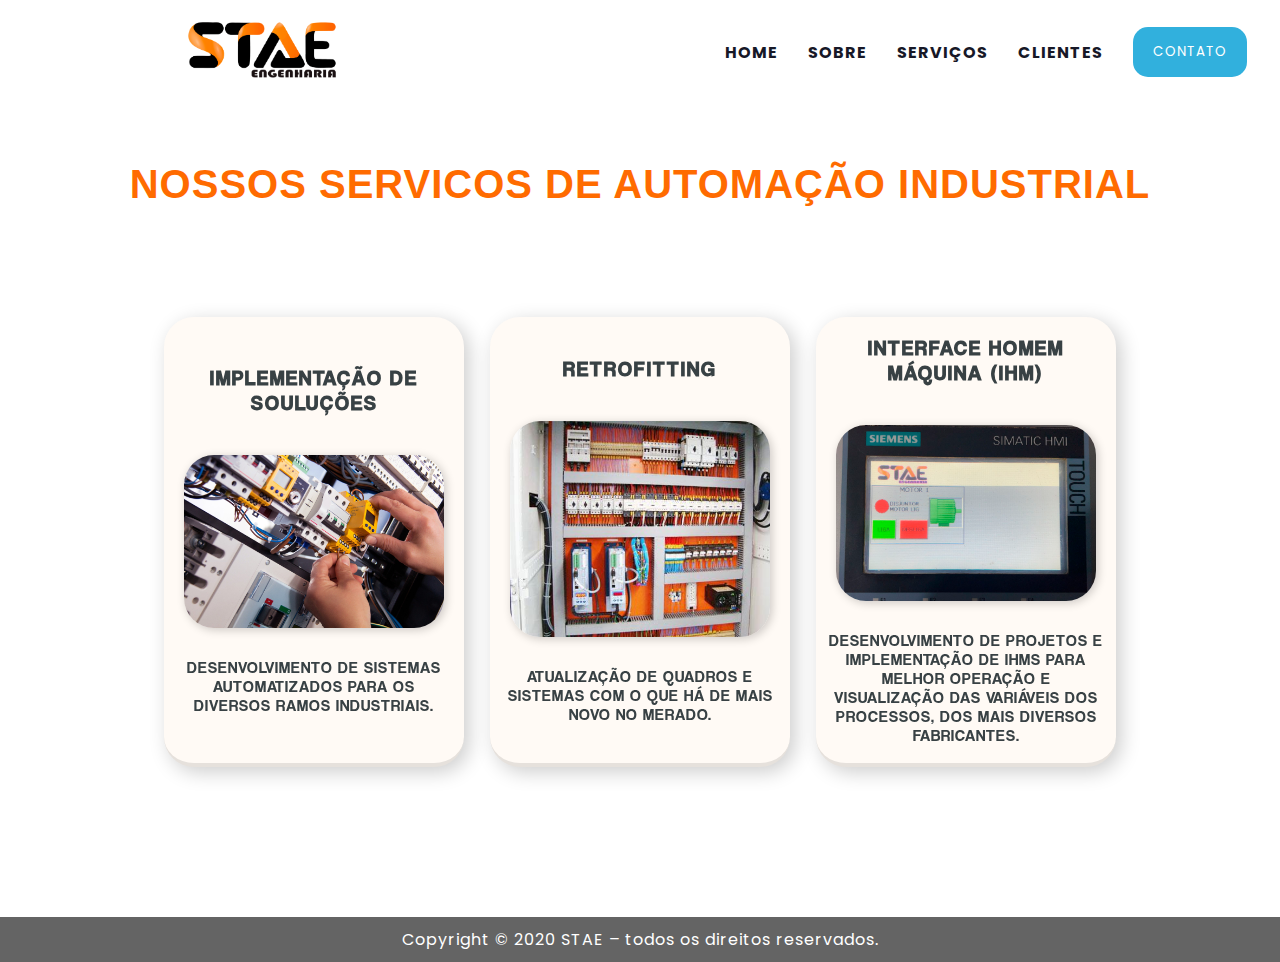
<file: automacao.html>
<!DOCTYPE html>
<html lang="pt-BR">
    <head>
        <meta charset="UTF-8">
        <title>STAE Engenharia</title>
        <link rel="stylesheet" type="text/css" href="css/style.css">
        <link rel="stylesheet" type="text/css" href="css/servicos.css">
        <link rel="shortcut icon" href="imagens/icone.png">
        <link rel="preconnect" href="https://fonts.googleapis.com">
        <link rel="preconnect" href="https://fonts.gstatic.com" crossorigin>
        <link href="https://fonts.googleapis.com/css2?family=Poppins&display=swap" rel="stylesheet">
    </head>
    <body>
        
        <nav>

            <div class="logo">
                <a href="index.html"><img src="imagens/Logotipo s fundo - 1.png" alt="STAE"></a>
            </div>

            <ul class="nav-links">
                <li class="items"><a href="index.html">HOME</a></li>
                <li class="items"><a href="sobre.html">SOBRE</a></li>
                <li class="items">
                    <div class="servicos">
                        <a>SERVIÇOS</a>
                        <div class="dropdown">
                            <ul> 
                                <li><a href='automacao.html'>AUTOMAÇÃO</a></li>
                                <li><a href='eletrica.html'>ELÉTRICA</a></li> 
                            </ul>
                        </div>
                    </div>
                </li>
                <li class="items"><a href="clientes.html">CLIENTES</a></li>
                <li class="items"><a href="contato.html"><button>CONTATO</button></a></li>
            </ul>

            <div class="burguer">
                <div class="line1"></div>
                <div class="line2"></div>
                <div class="line3"></div>
            </div>

        </nav>

        <div id="white-space"></div>

        <div id="automacao">
            <h1>
                Nossos servicos de automação industrial
            </h1>
        </div>

        <div id="box">
            <div id="container-servicos">

                <div class="cards">
                    <h2>Implementação de souluções</h2>
                    <img src="imagens/automacao/electric-g4121f0efb_1920.jpg">
                    <p>Desenvolvimento de sistemas automatizados para os diversos ramos industriais.</p>
                </div>

                <div class="cards">
                    <h2>Retrofitting</h2>
                    <img src="imagens/automacao/retrofit-quadro-eletrico-01.jpg">
                    <p>Atualização de quadros e sistemas com o que há de mais novo no merado.</p>
                </div>

                <div class="cards">
                    <h2>Interface Homem Máquina (IHM)</h2>
                    <img src="imagens/automacao/ihm.png">
                    <p>Desenvolvimento de projetos e implementação de IHMs para melhor operação e visualização das variáveis dos processos, dos mais diversos fabricantes.</p>
                </div>


            </div>
        </div>

        <br>
        <br>
        <br>
        <br>
        <br>
        <br>
        <br>

        <footer>Copyright © 2020 STAE – todos os direitos reservados.</footer>
    
        <script type="text/javascript" src="scripts/vanilla-tilt.js"></script>
        <script type="text/javascript" src="scripts/script.js"></script>

        <script>
            VanillaTilt.init(document.querySelectorAll(".cards"),{
            max: 1,
            speed: 400
        });
        </script>
    
    </body>
</html>
</file>
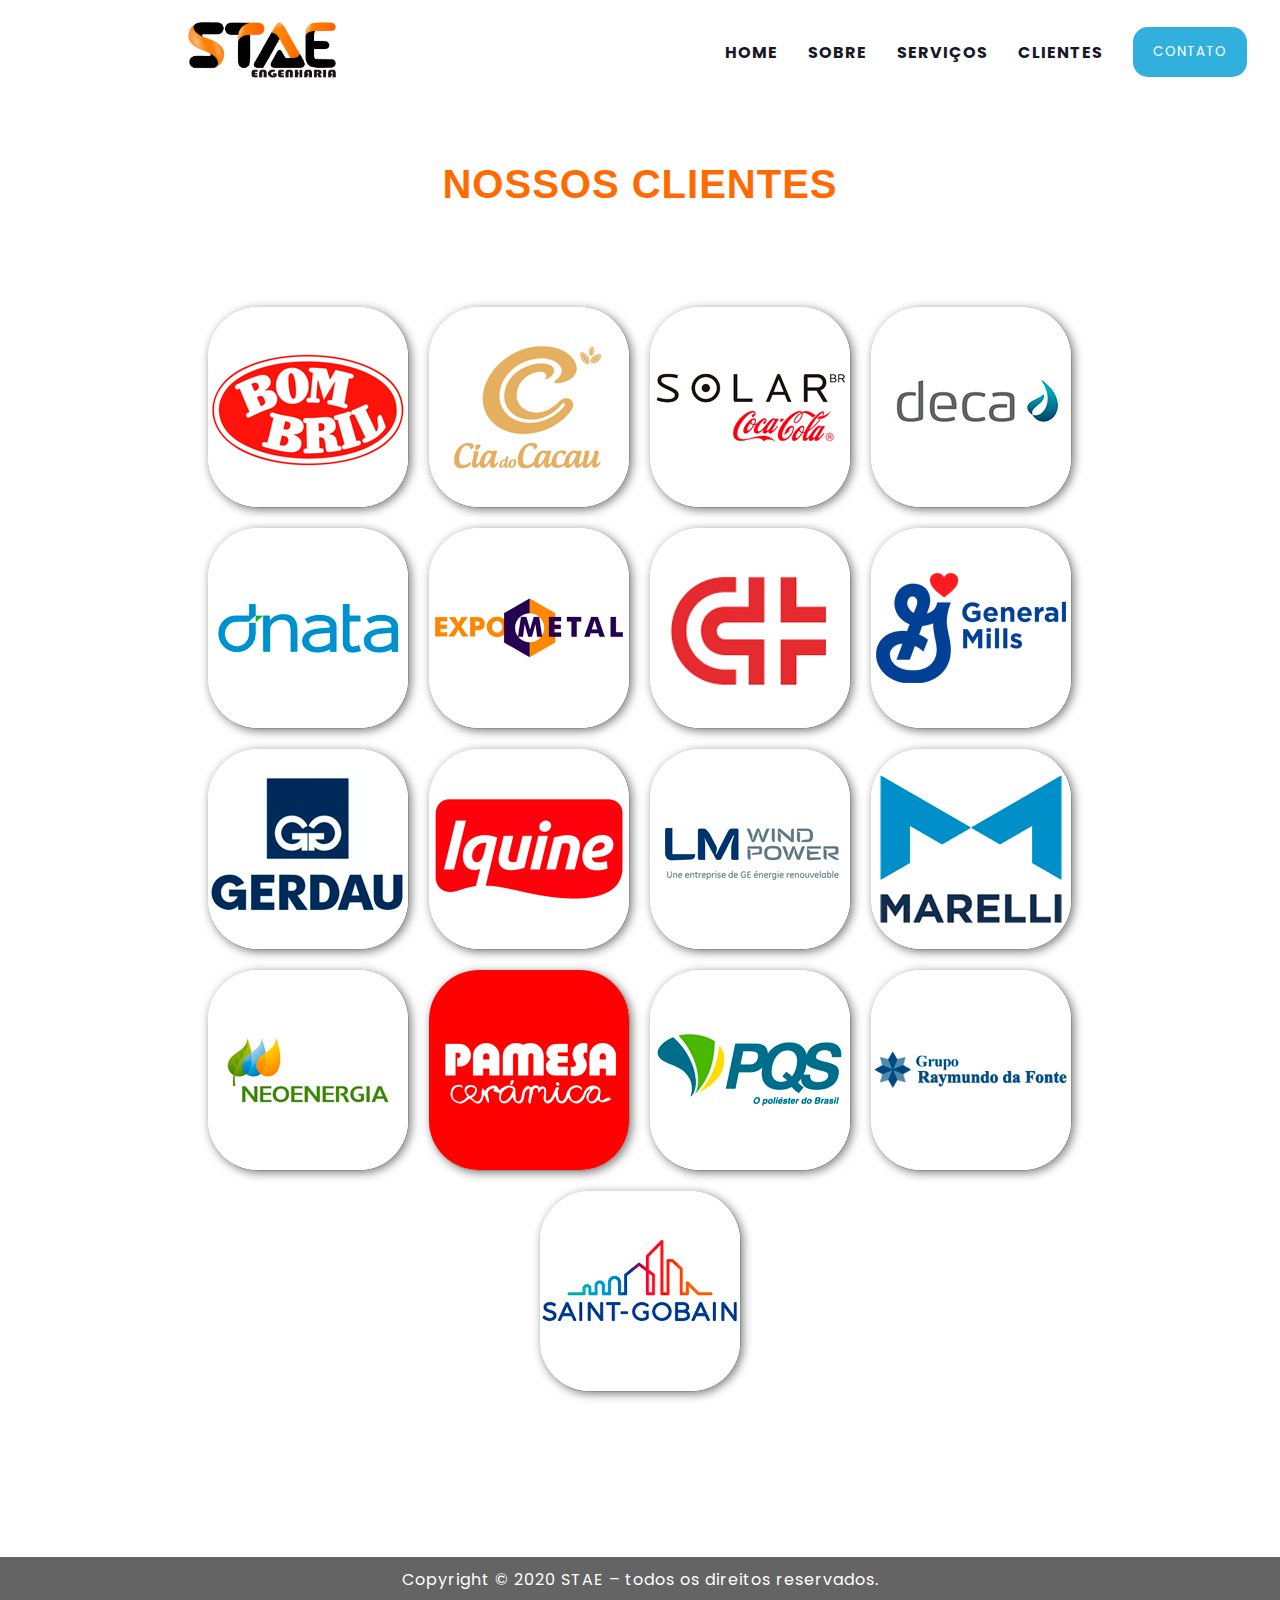
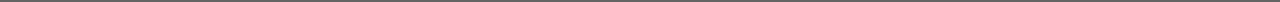
<file: clientes.html>
<!DOCTYPE html>
<html lang="pt-BR">
    <head>
        <meta charset="UTF-8">
        <title>STAE Engenharia - Clientes</title>
        <link rel="stylesheet" type="text/css" href="css/style.css">
        <link rel="stylesheet" type="text/css" href="css/clientes.css">
        <link rel="shortcut icon" href="imagens/icone.png">
        <link rel="preconnect" href="https://fonts.googleapis.com">
        <link rel="preconnect" href="https://fonts.gstatic.com" crossorigin>
        <link href="https://fonts.googleapis.com/css2?family=Poppins&display=swap" rel="stylesheet">
    </head>
    <body>
        
        <nav>

            <div class="logo">
                <a href="index.html"><img src="imagens/Logotipo s fundo - 1.png" alt="STAE"></a>
            </div>

            <ul class="nav-links">
                <li class="items"><a href="index.html">HOME</a></li>
                <li class="items"><a href="sobre.html">SOBRE</a></li>
                <li class="items">
                    <div class="servicos">
                        <a>SERVIÇOS</a>
                        <div class="dropdown">
                            <ul> 
                                <li><a href='automacao.html'>AUTOMAÇÃO</a></li>
                                <li><a href='eletrica.html'>ELÉTRICA</a></li> 
                            </ul>
                        </div>
                    </div>
                </li>
                <li class="items"><a href="clientes.html">CLIENTES</a></li>
                <li class="items"><a href="contato.html"><button>CONTATO</button></a></li>
            </ul>

            <div class="burguer">
                <div class="line1"></div>
                <div class="line2"></div>
                <div class="line3"></div>
            </div>

        </nav>

        <div id="white-space"></div>

        <div id="clientes">
            <h1>
                Nossos clientes
            </h1>
        </div>

        <div id="container-clientes">
            <div id="clientes-images">

                <img class="image" src="imagens/clientes/BOM-BRIL.png">
                <img class="image" src="imagens/clientes/CIA-DO-CACAU.png">
                <img class="image" src="imagens/clientes/COCA-COLA.png">
                <img class="image" src="imagens/clientes/DECA.png">
                <img class="image" src="imagens/clientes/DNATA.png">
                <img class="image" src="imagens/clientes/EXPO-METAL.png">
                <img class="image" src="imagens/clientes/FARMACIA.png">
                <img class="image" src="imagens/clientes/GENERAL-MILLS.png">
                <img class="image" src="imagens/clientes/GERDAU.png">
                <img class="image" src="imagens/clientes/IQUINE.png">
                <img class="image" src="imagens/clientes/LM-WIND-POWER.png">
                <img class="image" src="imagens/clientes/MARELLI.png">
                <img class="image" src="imagens/clientes/NEOENERGIA.png">
                <img class="image" src="imagens/clientes/PAMESA.png">
                <img class="image" src="imagens/clientes/PQS.png">
                <img class="image" src="imagens/clientes/RAYMUNDO-DA-FONTE.png">
                <img class="image" src="imagens/clientes/SAINT-GOBAIN.png">

            </div>
        </div>

        <br>
        <br>
        <br>
        <br>
        <br>
        <br>
        <br>
        <br>

        <footer>Copyright © 2020 STAE – todos os direitos reservados.</footer>

        <script type="text/javascript" src="scripts/vanilla-tilt.js"></script>
        <script type="text/javascript" src="scripts/script.js"></script>

        <script>
            VanillaTilt.init(document.querySelectorAll(".image"),{
            max: 5,
            speed: 400
        });
        </script>

    </body>
</html>
</file>
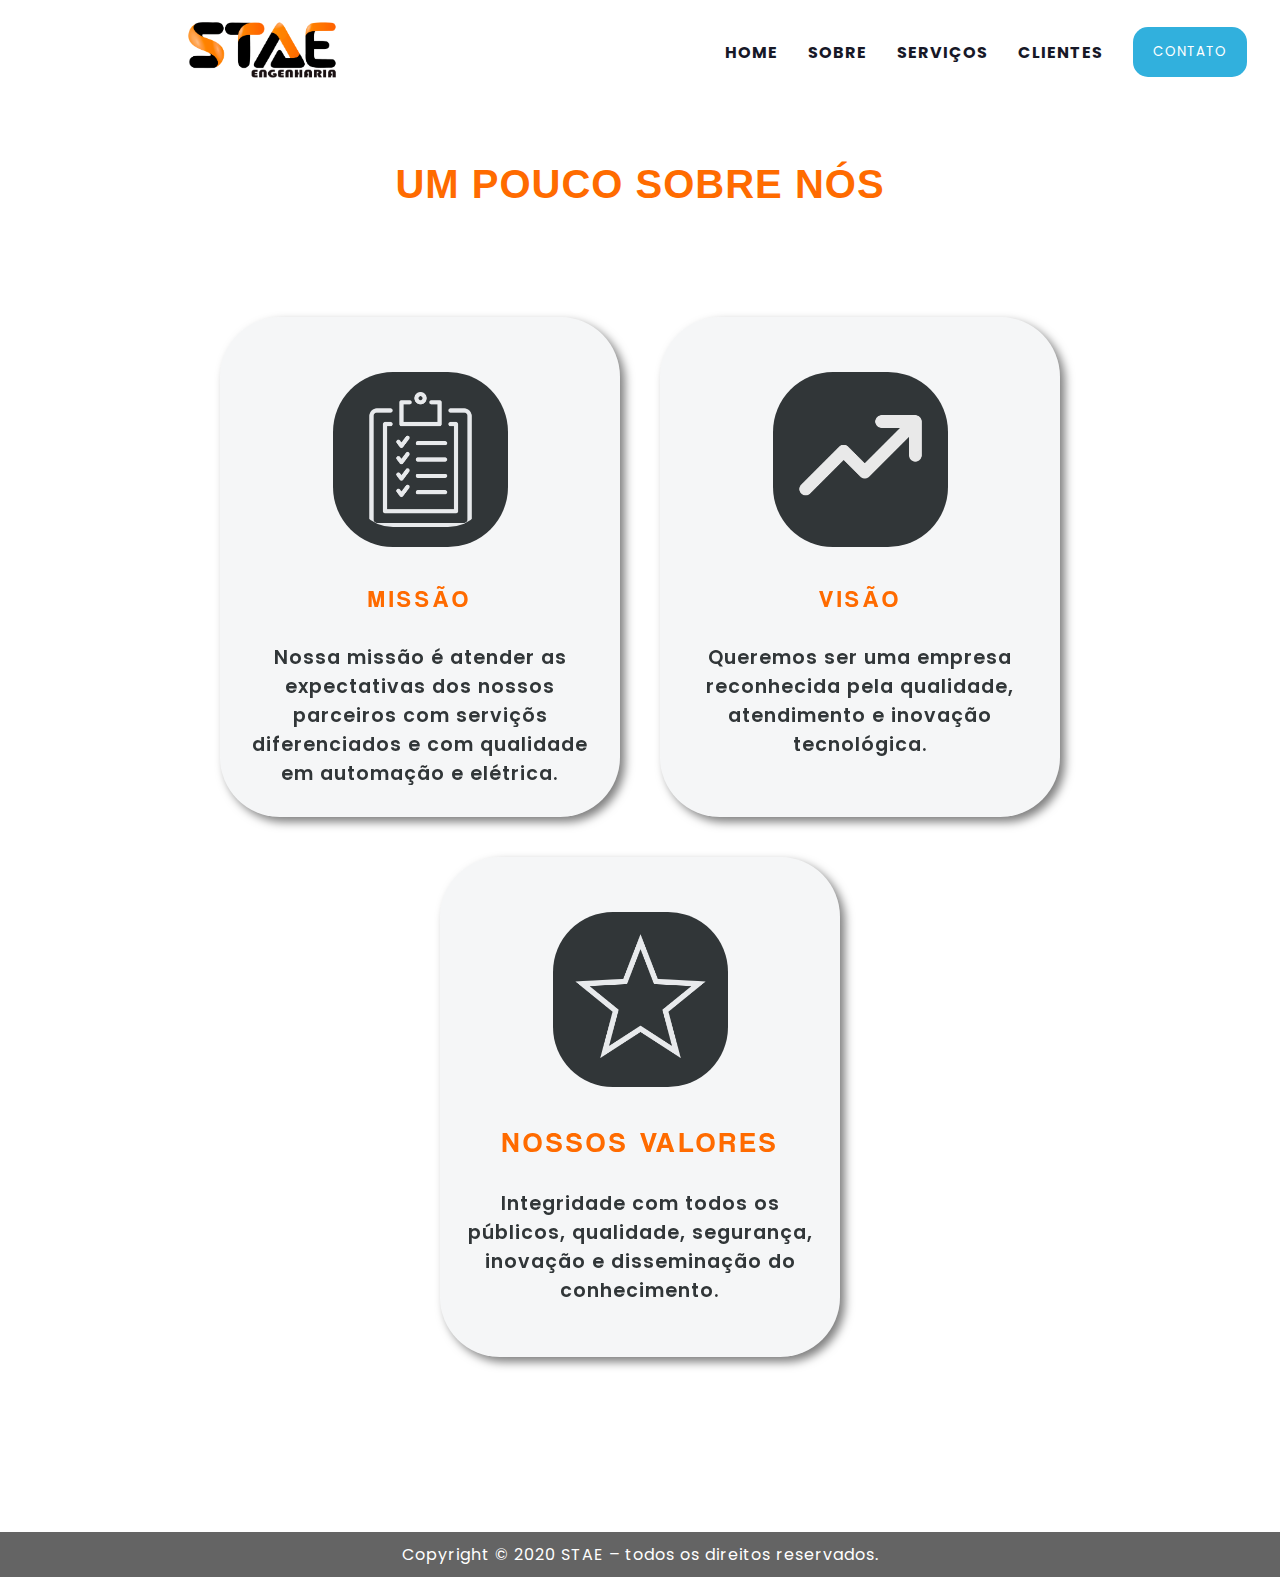
<file: sobre.html>
<!DOCTYPE html>
<html lang="pt-BR">
    <head>
        <meta charset="UTF-8">
        <title>STAE Engenharia</title>
        <link rel="stylesheet" type="text/css" href="css/style.css">
        <link rel="stylesheet" type="text/css" href="css/about.css">
        <link rel="shortcut icon" href="imagens/icone.png">
        <link rel="preconnect" href="https://fonts.googleapis.com">
        <link rel="preconnect" href="https://fonts.gstatic.com" crossorigin>
        <link href="https://fonts.googleapis.com/css2?family=Poppins&display=swap" rel="stylesheet">
    </head>
    <body>
        
        <nav>

            <div class="logo">
                <a href="index.html"><img src="imagens/Logotipo s fundo - 1.png" alt="STAE"></a>
            </div>

            <ul class="nav-links">
                <li class="items"><a href="index.html">HOME</a></li>
                <li class="items"><a href="sobre.html">SOBRE</a></li>
                <li class="items">
                    <div class="servicos">
                        <a>SERVIÇOS</a>
                        <div class="dropdown">
                            <ul> 
                                <li><a href='automacao.html'>AUTOMAÇÃO</a></li>
                                <li><a href='eletrica.html'>ELÉTRICA</a></li> 
                            </ul>
                        </div>
                    </div>
                </li>
                <li class="items"><a href="clientes.html">CLIENTES</a></li>
                <li class="items"><a href="contato.html"><button>CONTATO</button></a></li>
            </ul>

            <div class="burguer">
                <div class="line1"></div>
                <div class="line2"></div>
                <div class="line3"></div>
            </div>

        </nav>

        <div id="white-space"></div>

        <div id="about">
            <h1>
                Um pouco sobre nós
            </h1>

            <div id="container-assignments">

                <div class="assignments">
                    <p class="p0"><img class="images" src="imagens/clipboard_120835.png"></p>
                    <p class="p1">Missão</p>
                    <p class="p2">Nossa missão é atender as expectativas dos nossos parceiros com serviçõs diferenciados e com qualidade em automação e elétrica.</p>
                </div>

                <div class="assignments">
                    <img class="images" src="imagens/trend_up_icon_174871.png">
                    <p class="p1">Visão</p>
                    <p class="p2">Queremos ser uma empresa reconhecida pela qualidade, atendimento e inovação tecnológica.</p>
                </div>

                <div class="assignments">
                    <img class="images" src="imagens/star_favorite_5754.png">
                    <p class="p1-1">Nossos valores</p>
                    <p class="p2">Integridade com todos os públicos, qualidade, segurança, inovação e disseminação do conhecimento.</p>
                </div>

            </div>

        </div>

        <br>
        <br>
        <br>
        <br>
        <br>
        <br>
        <br>
        <br>


        <footer>Copyright © 2020 STAE – todos os direitos reservados.</footer>
        
        <script type="text/javascript" src="scripts/vanilla-tilt.js"></script>
        <script type="text/javascript" src="scripts/script.js"></script>

        <script>
            VanillaTilt.init(document.querySelectorAll(".assignments"),{
            max: 1,
            speed: 400
        });
        </script>

    </body>
</html>
</file>
<file: css/style.css>
* {
    margin: 0;
    padding: 0;
    box-sizing: border-box;
    font-family: 'Poppins', sans-serif;
    letter-spacing: 1px;
}

body {
    overflow-x: hidden;
    position: relative;
}

a {
    text-decoration: none;
}

#white-space {
    min-height: 8vh;
}

nav {
    display: flex;
    justify-content: space-around;
    align-items: center;
    min-height: 8vh;
    width: 100%;
    position: absolute;
}

.logo {
    font-size: 3rem;
    font-weight: bold;
    width: 150px;
}

.logo img {
    position: relative;
    top: 10px;
    width: 100%;
    object-fit: cover;
}

.logo a {
    color: #FF7900;
}

.nav-links {
    display: flex;
    justify-content: space-around;
    align-items: center;
    width: 30%;
}

.nav-links li {
    list-style: none;
    margin: 0 15px;
}

.nav-links li a {
    color: #171827;
    font-weight: bold;
    transition: 0.12s ease-in-out;
    cursor: pointer;
}

.nav-links li.items a:hover {
    color: #35395A;
    font-weight: bold;
}

.nav-links button {
    padding: 15px 20px;
    border-radius: 15px;
    background-color: #31B0DD;
    color: white;
    border: none;
    cursor: pointer;
    transition: 0.2s ease-in-out;
}

.nav-links button:hover {
    background-color: #1F96C1;
}

.servicos {
    position: relative;
    display: flex;
    flex-direction: column ;
    align-items: center;
}

.dropdown {
    background-color: white;
    position: absolute;
    transform: translateY(-200px);
    display: flex;
    justify-content: center;
    align-items: center;
    border-radius: 10px;
    border: 2px solid #ff7729;
    padding: 10px 0 ;
    opacity: 0;
    transition: 0.5s ease-in-out all;
}

.dropdown.active {
    opacity: 1;
    transform: translateY(40px);
}

.dropdown li {
    list-style: none;
    margin: 0 15px;
    margin: 8px 20px;
}

.dropdown li a {
    color: #35395A;
    font-weight: bold;
    transition: 0.12s ease-in-out;
    cursor: pointer;
}

.dropdown li a:hover {
    color: #ff7729;
    font-weight: bold;
}

.burguer {
    display: none;
}

.burguer .line1 {
    width: 100%;
    height: 4px;
    background-color: black;
    border-radius: 2px;
    transition: 0.3s ease all;
}

.burguer .line2 {
    width: 100%;
    height: 4px;
    background-color: black;
    border-radius: 2px;
    transition: 0.3s ease all;
}

.burguer .line3 {
    width: 100%;
    height: 4px;
    background-color: black;
    border-radius: 2px;
    transition: 0.3s ease all;
}

footer {
    position: absolute;
    bottom: 0;
    width: 100%;
    color: white;
    text-align: center;
    padding: 10px;
    background-color: rgb(100, 100, 100);
}

@media (max-width: 900px) {
    .burguer {
        margin-left: 100px;
        cursor: pointer;
        display: flex;
        flex-direction: column;
        justify-content: space-around;
        width: 30px;
        height: 30px;
        z-index: 100;
    }

    .toggle .line1 {
        transform: rotate(45deg) translate(6px, 7px);
        background-color: white;
    }
    .toggle .line2 {
        transform: translateX(-30px);
        opacity: 0;
    }
    .toggle .line3 {
        transform: rotate(-45deg) translate(7px, -8px);
        background-color: white;
    }

    .nav-links {
        z-index: 10;
        position: absolute;
        display: flex;
        flex-direction: column;
        background-color: #071013e8;
        top: 10vh;
        right: -500px;
        height: 90vh;
        width: 200px;
        box-shadow: 0 -10vh #071013e8;
        transition: 0.5s ease all;
    }

    .nav-links.active {
        transform: translateX(-500px);
    }

    .nav-links li a {
        color: #ff7729;
        font-weight: bold;
        transition: 0.12s ease-in-out;
        cursor: pointer;
        font-size: 18px;
    }
    
    .nav-links li.items a:hover {
        color: #E3E3E3;
    }

    .dropdown {
        background-color: #071013e8;
        top: 40px;
        transform: translateX(200px);
    }
    
    .dropdown.active {
        opacity: 1;
        transform: translateX(0px);
    }

    body.hidden {
        overflow: hidden;
    }

}
</file>
<file: css/servicos.css>
@font-face
{
    font-family: "coolvetica";
    src: url("../fontes/coolvetica rg.otf") format("opentype");
    font-weight: normal;
    font-style: normal;
}

#automacao
{
    display: flex;
    justify-content: center;
    align-items: center;
    text-align: center;
    flex-direction: column;
}

#eletrica
{
    display: flex;
    justify-content: center;
    align-items: center;
    text-align: center;
    flex-direction: column;
}

#box
{
    display: flex;
    justify-content: center;
    align-items: center;
    text-align: center;
}

#automacao h1
{
    width: 80%;
    margin: 90px;
    text-transform: uppercase;
    color: #FF6B00;
    font-size: 2.5rem;
    font-family:'Gill Sans', 'Gill Sans MT', Calibri, 'Trebuchet MS', sans-serif;
}

#eletrica h1
{
    width: 80%;
    margin: 90px;
    text-transform: uppercase;
    color: #FF6B00;
    font-size: 2.5rem;
    font-family:'Gill Sans', 'Gill Sans MT', Calibri, 'Trebuchet MS', sans-serif;
}

#container-servicos
{
    width: 100%;
    display: flex;
    flex-wrap: wrap;
    justify-content: center;
    align-items: flex-start;
}

#container-servicos > .cards
{
    position: relative;
    display: flex;
    justify-content: center;
    align-items: center;
    flex-direction: column;
    width: 300px;
    height: 450px;
    margin: 20px 1%;
    padding: 20px;
    text-align: center;
    border-radius: 30px;
    background-color: #fffaf5;
    border-bottom: 4px solid #e6e1dc;
    box-shadow: 5px 5px 20px rgba(0, 0, 0, 0.2);
}

#container-servicos > div h2
{
    font-size: 1.3rem;
    margin-bottom: 20px;
    font-family: coolvetica;
    letter-spacing: 2px;
    color: #384144;
    text-transform: uppercase;
}

#container-servicos > div img
{
    margin: 20px 0;
    width: 100%;
    margin-bottom: 30px;
    object-fit: cover;
    border-radius: 30px;
    box-shadow: 2px 2px 10px rgba(0, 0, 0, 0.2);
}

#container-servicos > div p
{
    width: 300px;
    padding: 0 10px;
    font-size: 1rem;
    text-transform: uppercase;
    font-family: coolvetica;
    letter-spacing: 1px;
    color: #384144;
}
</file>
<file: css/clientes.css>
@font-face
{
    font-family: "coolvetica";
    src: url("../fontes/coolvetica rg.otf") format("opentype");
    font-weight: normal;
    font-style: normal;
}

#clientes
{
    display: flex;
    justify-content: center;
    align-items: center;
    text-align: center;
    flex-direction: column;
}

#clientes h1
{
    width: 80%;
    margin: 90px;
    text-transform: uppercase;
    color: #FF6B00;
    font-size: 2.5rem;
    font-family:'Gill Sans', 'Gill Sans MT', Calibri, 'Trebuchet MS', sans-serif;
}

#container-clientes
{
    display: flex;
    justify-content: center;
    align-items: center;
}

#clientes-images
{
    display: flex;
    justify-content: center;
    align-items: center;
    flex-wrap: wrap;
    width: 80%;
}

#clientes-images .image
{
    border-bottom: 1px solid #0c120c77;
    border-right: 1px solid #0c120c77;
    box-shadow: 2px 2px 10px rgba(0, 0, 0, 0.5);
    border-radius: 50px;
    margin: 10px;
}
</file>
<file: css/about.css>
@font-face
{
    font-family: "coolvetica";
    src: url("../fontes/coolvetica rg.otf") format("opentype");
    font-weight: normal;
    font-style: normal;
}

#about
{
    display: flex;
    justify-content: center;
    align-items: center;
    text-align: center;
    flex-direction: column;
}

#about h1
{
    width: 80%;
    margin: 90px;
    text-transform: uppercase;
    color: #FF6B00;
    font-size: 2.5rem;
    font-family:'Gill Sans', 'Gill Sans MT', Calibri, 'Trebuchet MS', sans-serif;
}

#container-assignments
{
    display: flex;
    justify-content: center;
    align-items: center;
    flex-wrap: wrap;
    width: 80%;
}

.assignments
{
    width: 400px;
    height: 500px;
    margin: 20px;
    background-color: rgba(190, 192, 198, 0.15);
    border-radius: 60px;
    box-shadow: 5px 5px 10px rgba(0, 0, 0, 0.5);
    padding: 25px;
}

.assignments .images
{
    position: relative;
    width: 50%;
    margin: 30px 30px 0 30px;
    color: #E8E9EB;
    padding: 20px;
    border-radius: 60px;
    background-color: #313638;

}

.assignments .p1
{
    margin: 30px;
    text-transform: uppercase;
    color: #FF6B00;
    font-weight: 500;
    font-family: coolvetica;
    letter-spacing: 4px;
    font-size: 1.5rem;
}

.assignments .p1-1
{
    margin: 30px;
    text-transform: uppercase;
    color: #FF6B00;
    font-weight: 500;
    font-family: coolvetica;
    letter-spacing: 4px;
    font-size: 1.8rem;
}


.assignments .p2
{
    margin: 10px 0px;
    color: #313638;
    font-weight: 600;
    font-size: 1.2rem;
}

@media (max-width: 435px) {
    .assignments .p2 {
        font-size: 1rem;
    }
}
</file>
